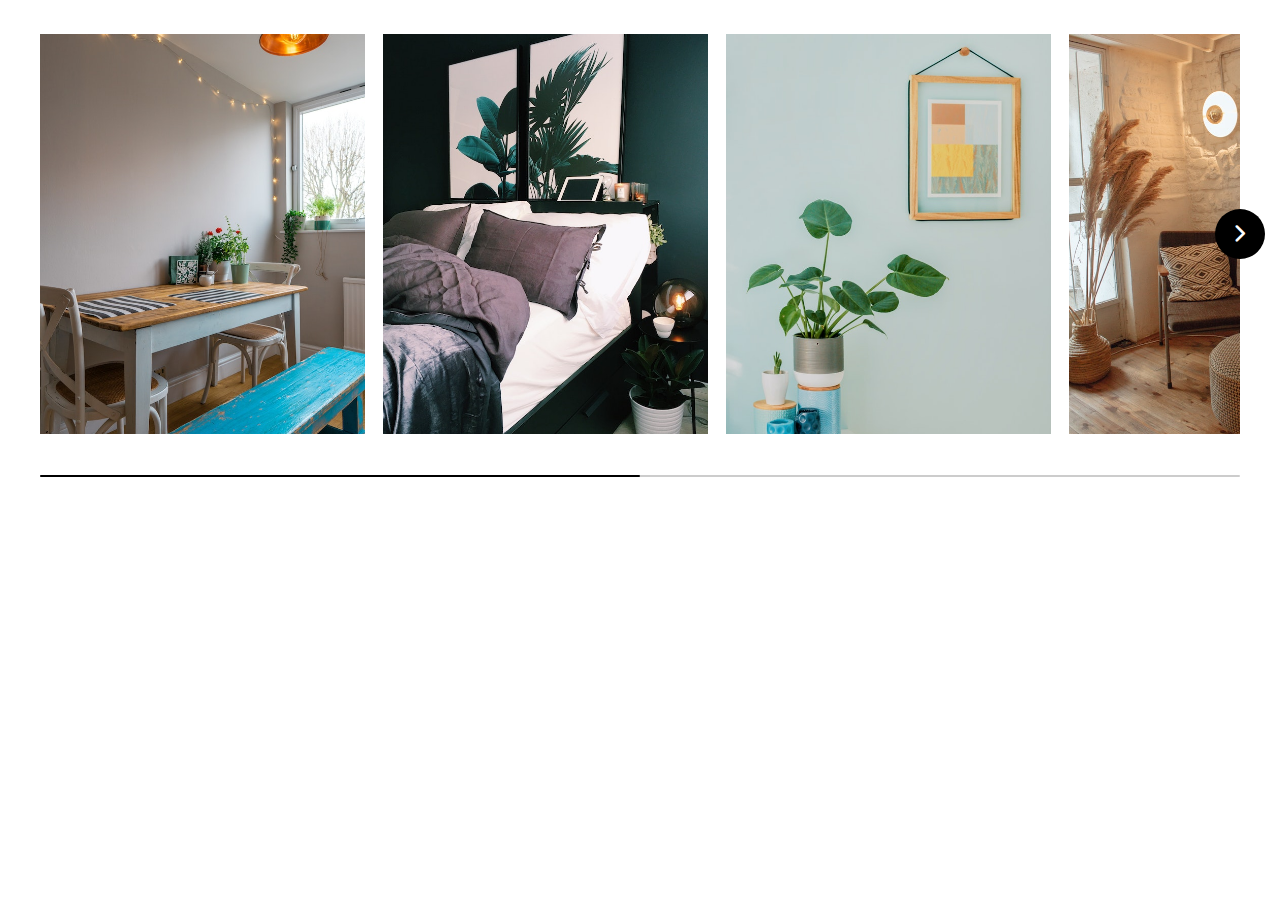
<file: Carrossel/novo.html>
<!DOCTYPE html>
<!-- Coding By CodingNepal - www.codingnepalweb.com -->
<html lang="en">
  <head>
    <meta charset="UTF-8" />
    <meta name="viewport" content="width=device-width, initial-scale=1.0" />
    <link rel="stylesheet" href="novo.css">
    <title>Image Slider in HTML CSS and JavaScript | CodingNepal</title>
    <!-- Google Fonts Link For Icons -->
    <link rel="stylesheet" href="https://fonts.googleapis.com/css2?family=Material+Symbols+Rounded:opsz,wght,FILL,GRAD@48,400,0,0" />
    <link rel="stylesheet" href="style.css" />
    <script src="script.js" defer></script>
  </head>
  <body> 
    <main>
    <div class="container">
      <div class="slider-wrapper">
        <button id="prev-slide" class="slide-button material-symbols-rounded">
          chevron_left
        </button>
        <ul class="image-list">
          <img class="image-item" src="images/img-1.jpg" alt="img-1" />
          <img class="image-item" src="images/img-2.jpg" alt="img-2" />
          <img class="image-item" src="images/img-3.jpg" alt="img-3" />
          <img class="image-item" src="images/img-4.jpg" alt="img-4" />
          <img class="image-item" src="images/img-5.jpg" alt="img-5" />
          <img class="image-item" src="images/img-6.jpg" alt="img-6" />
          <img class="image-item" src="images/img-7.jpg" alt="img-7" />
          <img class="image-item" src="images/img-8.jpg" alt="img-8" />
          <img class="image-item" src="images/img-9.jpg" alt="img-9" />
          <img class="image-item" src="images/img-10.jpg" alt="img-10" />
        </ul>
        <button id="next-slide" class="slide-button material-symbols-rounded">
          chevron_right
        </button>
      </div>
      <div class="slider-scrollbar">
        <div class="scrollbar-track">
          <div class="scrollbar-thumb"></div>
        </div>
      </div>
    </div>
</main>
  </body>
  <script src="novo.js"></script>
</html>
</file>
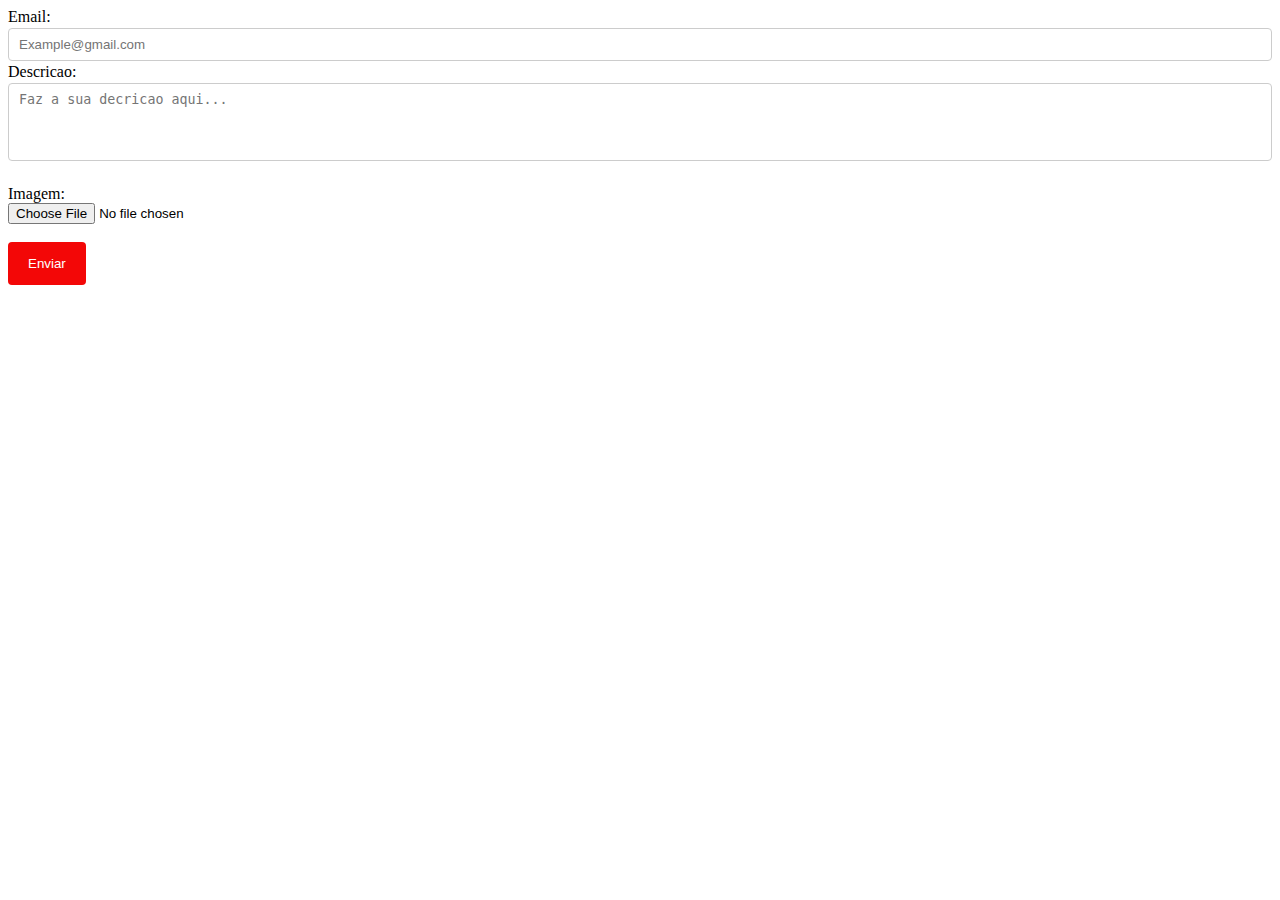
<file: descricao/formulario.html>
<!DOCTYPE html>
<html lang="en">
<head>
    <meta charset="UTF-8">
    <meta name="viewport" content="width=device-width, initial-scale=1.0">

    <link rel="stylesheet" href="style.css">
    <title>Document</title>
</head>
<body>
    


    <div class="formulari0">
        <form action="conect.php" method="post" class="formulario">
        <label for="email">Email:</label> <br>
            <input type="email" name="email" id="email" placeholder="Example@gmail.com" required> <br> 
            <label for="descricao">Descricao:</label> <br>
            <textarea name="descricao" id="descricao" cols="50" rows="4" placeholder="Faz a sua decricao aqui..."></textarea> <br> <br>
            <label for="imagem">Imagem:</label> <br>
        <input class="enviaformulario" type="file" name="imagem" id="imagem"> <br> <br>
            <input type="submit" value="Enviar">
        </form>
    </div>


</body>
</html>
</file>
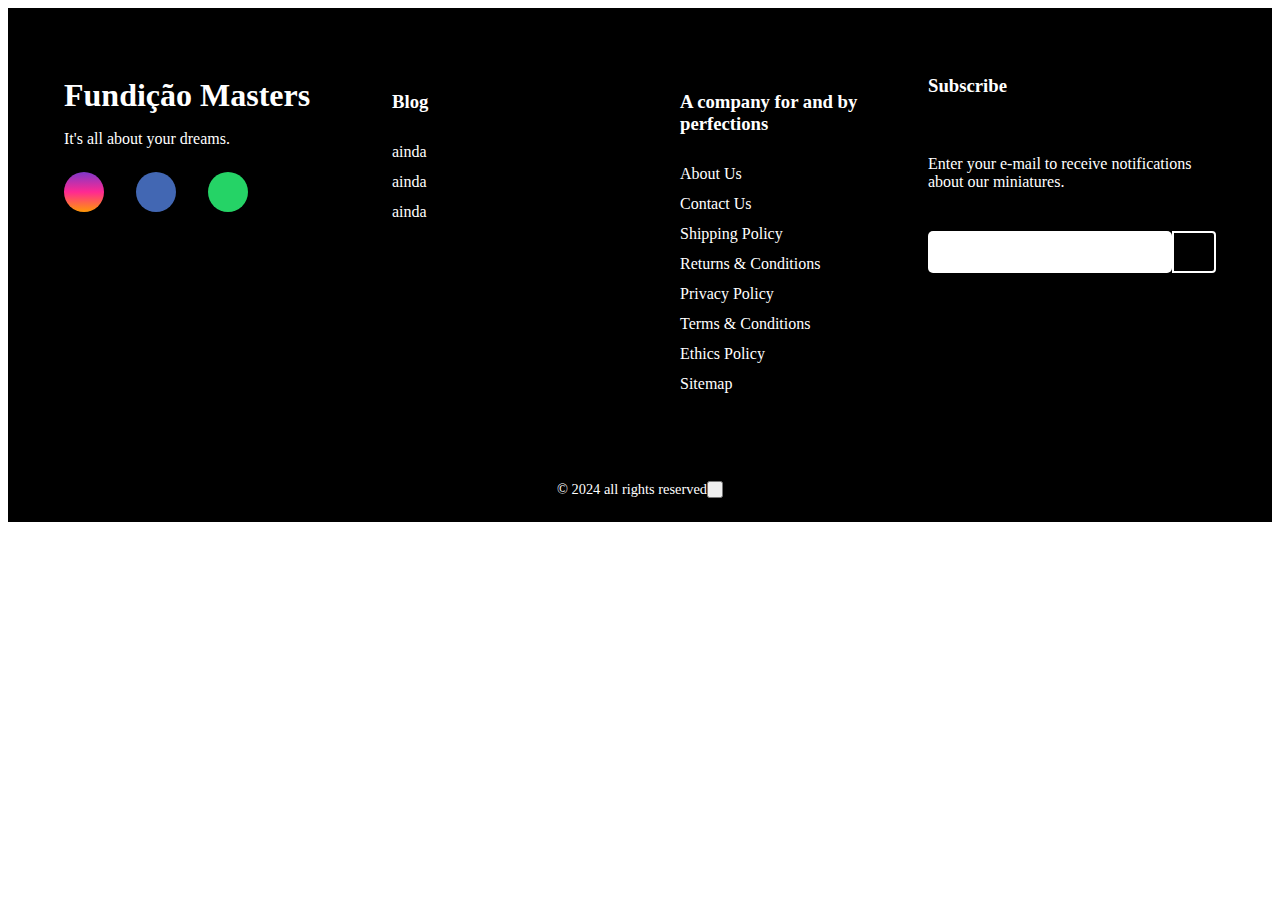
<file: Responsive Footer/footer.html>
<!DOCTYPE html>
<html lang="en">
<head>
    <meta charset="UTF-8">
    <meta name="viewport" content="width=device-width, initial-scale=1.0">

    <link rel="stylesheet" href="assets/css/style.css">
    <title>Document</title>
</head>
<body>
    
    
  <footer>
    <div id="footer_content">
      <div id="footer_contacts">
        <h1>Fundição Masters</h1>
        <p>It's all about your dreams.</p>

        <div id="footer_social_media">
          <a href="#" class="footer-link" id="instagram">
            <i class="fa-brands fa-instagram"></i>
          </a>

          <a href="https://www.facebook.com/profile.php?id=61557132789271" class="footer-link" id="facebook"
            rel="external" target="_blank">
            <i class="fa-brands fa-facebook-f"></i>
          </a>

          <a href="tel:+2399885140" class="footer-link" id="whatsapp" target="_blank" rel="external">


            <i class="fa-brands fa-whatsapp"></i>
          </a>
        </div>
      </div>

      <ul class="footer-list">
        <li>
          <h3>Blog</h3>
        </li>
        <li>
          <a href="#" class="footer-link">ainda</a>
        </li>
        <li>
          <a href="#" class="footer-link">ainda</a>
        </li>
        <li>
          <a href="#" class="footer-link">ainda</a>
        </li>
      </ul>

      <ul class="footer-list">
        <li>
          <h3 style="color: white;">A company for and by perfections</h3>
        </li>
        <li>
          <a href="#" class="footer-link">About Us</a>
        </li>
        <li>
          <a href="contato/contact_form.html" class="footer-link" target="_parent">Contact Us</a>
        </li>
        <li>
          <a href="#" class="footer-link">Shipping Policy</a>
        </li>
        <li>
          <a href="#" class="footer-link">Returns & Conditions</a>
        </li>
        <li>
          <a href="#" class="footer-link">Privacy Policy</a>
        </li>
        <li>
          <a href="#" class="footer-link">Terms & Conditions</a>
        </li>
        <li>
          <a href="#" class="footer-link">Ethics Policy</a>
        </li>
        <li>
          <a href="#" class="footer-link">Sitemap</a>
        </li>

      </ul>

      <div id="footer_subscribe">
        <h3>Subscribe</h3>

        <p>
          Enter your e-mail to receive notifications about our miniatures.
        </p>

        <div id="input_group">
          <input type="email" id="email" style="background-color: #ffff; border-radius: 5px;" required>
          <button>
            <i class="fa-regular fa-envelope"></i>
          </button>
        </div>
      </div>
    </div>

    <div id="footer_copyright" style="color: white;">
      &#169
      2024 all rights reserved
      <button class="toggle-btn">
      </button>
    </div>
  </footer>
</body>
</html>
</file>
<file: Carrossel/novo.css>
* {
    margin: 0;
    padding: 0;
    box-sizing: border-box;
  }
  
  main {
    display: flex;
    align-items: center;
    justify-content: center;
    min-height: 58vh;
 
   
  }
  
  .container {
    max-width: 1200px;
    width: 95%;
  }
  
  .slider-wrapper {
    position: relative;
  }
  
  .slider-wrapper .slide-button {
    position: absolute;
    top: 50%;
    outline: none;
    border: none;
    height: 50px;
    width: 50px;
    z-index: 5;
    color: #fff;
    display: flex;
    cursor: pointer;
    font-size: 2.2rem;
    background: #000;
    align-items: center;
    justify-content: center;
    border-radius: 50%;
    transform: translateY(-50%);
  }
  
  .slider-wrapper .slide-button:hover {
    background: #404040;
  }
  
  .slider-wrapper .slide-button#prev-slide {
    left: -25px;
    display: none;
  }
  
  .slider-wrapper .slide-button#next-slide {
    right: -25px;
  }
  
  .slider-wrapper .image-list {
    display: grid;
    grid-template-columns: repeat(10, 1fr);
    gap: 18px;
    font-size: 0;
    list-style: none;
    margin-bottom: 30px;
    overflow-x: auto;
    scrollbar-width: none;
  }
  
  .slider-wrapper .image-list::-webkit-scrollbar {
    display: none;
  }
  
  .slider-wrapper .image-list .image-item {
    width: 325px;
    height: 400px;
    object-fit: cover;
  }
  
  .container .slider-scrollbar {
    height: 24px;
    width: 100%;
    display: flex;
    align-items: center;
  }
  
  .slider-scrollbar .scrollbar-track {
    background: #ccc;
    width: 100%;
    height: 2px;
    display: flex;
    align-items: center;
    border-radius: 4px;
    position: relative;
  }
  
  .slider-scrollbar:hover .scrollbar-track {
    height: 4px;
  }
  
  .slider-scrollbar .scrollbar-thumb {
    position: absolute;
    background: #000;
    top: 0;
    bottom: 0;
    width: 50%;
    height: 100%;
    cursor: grab;
    border-radius: inherit;
  }
  
  .slider-scrollbar .scrollbar-thumb:active {
    cursor: grabbing;
    height: 8px;
    top: -2px;
  }
  
  .slider-scrollbar .scrollbar-thumb::after {
    content: "";
    position: absolute;
    left: 0;
    right: 0;
    top: -10px;
    bottom: -10px;
  }
  
  /* Styles for mobile and tablets */
  @media only screen and (max-width: 1023px) {
    .slider-wrapper .slide-button {
      display: none !important;
    }
  
    .slider-wrapper .image-list {
      gap: 10px;
      margin-bottom: 15px;
      scroll-snap-type: x mandatory;
    }
  
    .slider-wrapper .image-list .image-item {
      width: 280px;
      height: 380px;
    }
  
    .slider-scrollbar .scrollbar-thumb {
      width: 20%;
    }
  }














  

.carrossel2 {
    display: flex;
    align-items: center;
    justify-content: center;
    min-height: 58vh;
    
}

.container2 {
    max-width: 1200px;
    width: 95%;
}

.slider-wrapper2 {
    position: relative;
}

.slider-wrapper2 .slide-button2 {
    position: absolute;
    top: 50%;
    outline: none;
    border: none;
    height: 50px;
    width: 50px;
    z-index: 5;
    color: #fff;
    display: flex;
    cursor: pointer;
    font-size: 2.2rem;
    background: #000;
    align-items: center;
    justify-content: center;
    border-radius: 50%;
    transform: translateY(-50%);
}

.slider-wrapper2 .slide-button2:hover {
    background: #404040;
}

.slider-wrapper2 .slide-button2#prev-slide2 {
    left: -25px;
    display: none;
}

.slider-wrapper2 .slide-button2#next-slide2 {
    right: -25px;
}

.slider-wrapper2 .image-list2 {
    display: grid;
    grid-template-columns: repeat(10, 1fr);
    gap: 18px;
    font-size: 0;
    list-style: none;
    margin-bottom: 30px;
    overflow-x: auto;
    scrollbar-width: none;
}

.slider-wrapper2 .image-list2::-webkit-scrollbar {
    display: none;
}

.slider-wrapper2 .image-list2 .image-item2 {
    width: 325px;
    height: 400px;
    object-fit: cover;
}

.container2 .slider-scrollbar2 {
    height: 24px;
    width: 100%;
    display: flex;
    align-items: center;
}

.slider-scrollbar2 .scrollbar-track2 {
    background: #ccc;
    width: 100%;
    height: 2px;
    display: flex;
    align-items: center;
    border-radius: 4px;
    position: relative;
}

.slider-scrollbar2:hover .scrollbar-track2 {
    height: 4px;
}

.slider-scrollbar2 .scrollbar-thumb2 {
    position: absolute;
    background: #000;
    top: 0;
    bottom: 0;
    width: 50%;
    height: 100%;
    cursor: grab;
    border-radius: inherit;
}

.slider-scrollbar2 .scrollbar-thumb2:active {
    cursor: grabbing;
    height: 8px;
    top: -2px;
}

.slider-scrollbar2 .scrollbar-thumb2::after {
    content: "";
    position: absolute;
    left: 0;
    right: 0;
    top: -10px;
    bottom: -10px;
}

/* Styles for mobile and tablets */
@media only screen and (max-width: 1023px) {
    .slider-wrapper2 .slide-button2 {
        display: none !important;
    }

    .slider-wrapper2 .image-list2 {
        gap: 10px;
        margin-bottom: 15px;
        scroll-snap-type: x mandatory;
    }

    .slider-wrapper2 .image-list2 .image-item2 {
        width: 280px;
        height: 380px;
    }

    .slider-scrollbar2 .scrollbar-thumb2 {
        width: 20%;
    }
}































.carrossel3 {
    display: flex;
    align-items: center;
    justify-content: center;
    min-height: 58vh;
   
}

.container3 {
    max-width: 1200px;
    width: 95%;
}

.slider-wrapper3 {
    position: relative;
}

.slider-wrapper3 .slide-button3 {
    position: absolute;
    top: 50%;
    outline: none;
    border: none;
    height: 50px;
    width: 50px;
    z-index: 5;
    color: #fff;
    display: flex;
    cursor: pointer;
    font-size: 2.2rem;
    background: #000;
    align-items: center;
    justify-content: center;
    border-radius: 50%;
    transform: translateY(-50%);
}

.slider-wrapper3 .slide-button3:hover {
    background: #404040;
}

.slider-wrapper3 .slide-button3#prev-slide3 {
    left: -25px;
    display: none;
}

.slider-wrapper3 .slide-button3#next-slide3 {
    right: -25px;
}

.slider-wrapper3 .image-list3 {
    display: grid;
    grid-template-columns: repeat(10, 1fr);
    gap: 18px;
    font-size: 0;
    list-style: none;
    margin-bottom: 30px;
    overflow-x: auto;
    scrollbar-width: none;
}

.slider-wrapper3 .image-list3::-webkit-scrollbar {
    display: none;
}

.slider-wrapper3 .image-list3 .image-item3 {
    width: 325px;
    height: 400px;
    object-fit: cover;
}

.container3 .slider-scrollbar3 {
    height: 24px;
    width: 100%;
    display: flex;
    align-items: center;
}

.slider-scrollbar3 .scrollbar-track3 {
    background: #ccc;
    width: 100%;
    height: 2px;
    display: flex;
    align-items: center;
    border-radius: 4px;
    position: relative;
}

.slider-scrollbar3:hover .scrollbar-track3 {
    height: 4px;
}

.slider-scrollbar3 .scrollbar-thumb3 {
    position: absolute;
    background: #000;
    top: 0;
    bottom: 0;
    width: 50%;
    height: 100%;
    cursor: grab;
    border-radius: inherit;
}

.slider-scrollbar3 .scrollbar-thumb3:active {
    cursor: grabbing;
    height: 8px;
    top: -2px;
}

.slider-scrollbar3 .scrollbar-thumb3::after {
    content: "";
    position: absolute;
    left: 0;
    right: 0;
    top: -10px;
    bottom: -10px;
}

/* Styles for mobile and tablets */
@media only screen and (max-width: 1023px) {
    .slider-wrapper3 .slide-button3 {
        display: none !important;
    }

    .slider-wrapper3 .image-list3 {
        gap: 10px;
        margin-bottom: 15px;
        scroll-snap-type: x mandatory;
    }

    .slider-wrapper3 .image-list3 .image-item3 {
        width: 280px;
        height: 380px;
    }

    .slider-scrollbar3 .scrollbar-thumb3 {
        width: 20%;
    }
}

.tituloprincipal{
    font-size: 20px;
     text-align: center;
margin-top: 25px;
margin-bottom: 50px;
margin-left: 200px;
margin-right: 200px;
 
 }

.descricao{
    
    background-color: rgba(142, 141, 141, 0.088);
   width: 900px;
   margin: auto;
   margin-bottom: 20px;
   display: flex;
   text-align: justify;
}
.carrinho{
    background-color: rgba(0, 0, 0, 0.318);
   width: 150px;
   margin: auto;
   margin-bottom: 100px;
   margin-top: 20px;
   text-align: center;
   color: black;
   border-radius: 10px;
}
.carrinho:hover{
    background-color: rgb(0, 0, 0);
  
   color: rgb(255, 255, 255);
 font-weight: bold;
}




@media only screen and (max-width: 1038px) {


    .descricao {
        width: 750px;
        margin: auto;
    }

    .tituloprincipal{
        font-size: 18px;
         text-align: center;
    margin-top: 25px;
    margin-bottom: 50px;
    margin-left: 65px;
    margin-right: 65px;
  
     }

    
}
@media only screen and (max-width: 890px) {


    .descricao {
        width: 700px;
        margin: auto;
    }

    .tituloprincipal{
        font-size: 17px;
         text-align: center;
    margin-top: 25px;
    margin-bottom: 50px;
    margin-left: 50px;
    margin-right: 50px;
    
     }
}
@media only screen and (max-width: 840px) {


    .descricao {
        width: 635px;
        margin: auto;
    }

    .tituloprincipal{
        font-size: 17px;
         text-align: center;
    margin-top: 25px;
    margin-bottom: 50px;
    margin-left: 60px;
    margin-right: 60px;
 
     }
}
@media only screen and (max-width: 760px) {


    .descricao {
        width: 600px;
        margin: auto;
    }
    .tituloprincipal{
        font-size: 17px;
         text-align: center;
    margin-top: 25px;
    margin-bottom: 50px;
    margin-left: 60px;
    margin-right: 60px;
   
     }
}

@media only screen and (max-width: 700px) {


    .descricao {
        width: 550px;
        margin: auto;
       
       
    }
    .tituloprincipal{
        font-size: 16px;
         text-align: center;
    margin-top: 25px;
    margin-bottom: 50px;
    margin-left: 60px;
    margin-right: 60px;
 
     }
}

@media only screen and (max-width: 600px) {


    .descricao {
        width: 500px;
        margin: auto;
    }
    .tituloprincipal{
        font-size: 15.5px;
         text-align: center;
    margin-top: 25px;
    margin-bottom: 50px;
    margin-left: 60px;
    margin-right: 60px;
    
     }
}

@media only screen and (max-width: 560px) {


    .descricao {
        width: 370px;
      margin: auto;
    }
    .tituloprincipal{
        font-size: 15px;
         text-align: center;
    margin-top: 25px;
    margin-bottom: 50px;
    margin-left: 35px;
    margin-right: 35px;
   
     }
}
</file>
<file: Carrossel/style.css>
.carrossel, .carrossel2, .carrossel3 {
  filter: drop-shadow(0px 0px 10px #03cae033);
  overflow: hidden;
  width: 60%;
  height: 280px;
  
   border-radius: 5px;
  
   position: relative;

   margin-top: -150px;
margin-left: 20%;
border: .5px solid rgba(0, 0, 0, 0.267);
}

.containerr, .container2, .container3 {
  display: flex;
  transition: .5s ease-in-out;
  transform: translateX(0);
 

}

img.imagem  {
  margin-top: -100px;
  width: 1850px;
  height: 475px;
  text-align: center;
  margin-right: 5px;
 
 cursor: pointer;

}
</file>
<file: descricao/style.css>
textarea {
    resize: none;
    padding: 10px;
    border-radius: 5px;
}
textarea, input[type="email"] {
    resize: none;
    width: 100%;
    padding: 8px 10px;
    margin: 2px 0;
    display: inline-block;
    border: 1px solid #ccc;
    border-radius: 4px;
    box-sizing: border-box;
}

 input[type="submit"] {
    background-color: #f30707; /* cor de fundo */
    color: white; /* cor do texto */
    padding: 14px 20px; /* tamanho */
    border: none; /* sem borda */
    border-radius: 4px; /* bordas arredondadas */
    cursor: pointer; /* cursor do mouse como mãozinha */
}
input[type="submit"]:hover {
    background-color: #00ff0d; /* cor de fundo quando o mouse está sobre */
}
@media screen and (max-width: 600px) {
    form .formulario {
        width: 40%;
        padding: 10px;
    }
    .formulari0 {
       
        height: 50vh;
    }
}
</file>
<file: Responsive Footer/assets/css/style.css>
@import url('https://fonts.googleapis.com/css2?family=Inter:wght@100;200;300;400;500;600&display=swap');

/*:root {
    --color-neutral-0: #0e0c0c;
    --color-neutral-10: #171717;
    --color-neutral-30: #a8a29e;
    --color-neutral-40: #f5f5f5;

}

* {
    font-family: 'Inter', sans-serif;
    margin: 0;
    padding: 0;
    box-sizing: border-box;
    letter-spacing: 1px;
}

main {
    height: 80vh;
}
*/
footer {
    width: 100%;
    color: var(--color-neutral-40);
    background-color: rgb(0, 0, 0);
    
}

.footer-link {
    text-decoration: none;
}

#footer_content {
    background-color: var(--color-neutral-10);
    display: grid;
    grid-template-columns: repeat(4, 1fr);
    padding: 3rem 3.5rem;
    color: white;
}

#footer_contacts h1 {
    margin-bottom: 0.75rem;
    color: white;
}

#footer_social_media {
    display: flex;
    gap: 2rem;
    margin-top: 1.5rem;
} 

#footer_social_media .footer-link {
    display: flex;
    align-items: center;
    justify-content: center;
    height: 2.5rem;
    width: 2.5rem;
    color: var(--color-neutral-40);
    border-radius: 50%;
    transition: all 0.4s;
}

#footer_social_media .footer-link i {
    font-size: 1.25rem;    
}

#footer_social_media .footer-link:hover {
    opacity: 0.8;
}

#instagram {
    background: linear-gradient(#7f37c9, #ff2992, #ff9807);
}

#facebook {
    background-color: #4267b3;
}

#whatsapp {
    background-color: #25d366;
}

.footer-list {
    display: flex;
    flex-direction: column;
    gap: 0.75rem;
    list-style: none;
}

.footer-list .footer-link {
    color: var(--color-neutral-30);
    transition: all 0.4s;
}

.footer-list .footer-link:hover {
    color: #7f37c9;
}

#footer_subscribe {
    display: flex;
    flex-direction: column;
    gap: 1.5rem;
}

#footer_subscribe p {
    color: var(--color-neutral-30);
}

#input_group {
    display: flex;
    align-items: center;
    background-color: var(--color-neutral-0);
    border-radius: 4px;
}

#input_group input {
    all: unset;
    padding: 0.75rem;
    width: 100%;
   
}

#input_group button {
    background-color: #000000;
    border: none;
    color: var(--color-neutral-40);
    padding: 0px 1.25rem;
    font-size: 1.125rem;
    height: 100%;
    border-radius: 0px 4px 4px 0px;
    cursor: pointer;
    transition: all 0.4s;
    border: 2px solid #ffff;
}

#input_group button:hover {
    opacity: 0.8;
}

#footer_copyright {
    display: flex;
    justify-content: center;
    background-color: var(--color-neutral-0);
    font-size: 0.9rem;
    padding: 1.5rem;
    font-weight: 100;
}

@media screen and (max-width: 768px) {
    #footer_content {
        grid-template-columns: repeat(2, 1fr);
        gap: 2rem;
    }
}

@media screen and (max-width: 426px) {
    #footer_content {
        grid-template-columns: repeat(1, 1fr);
        padding: 3rem 2rem;
    }
}
</file>
